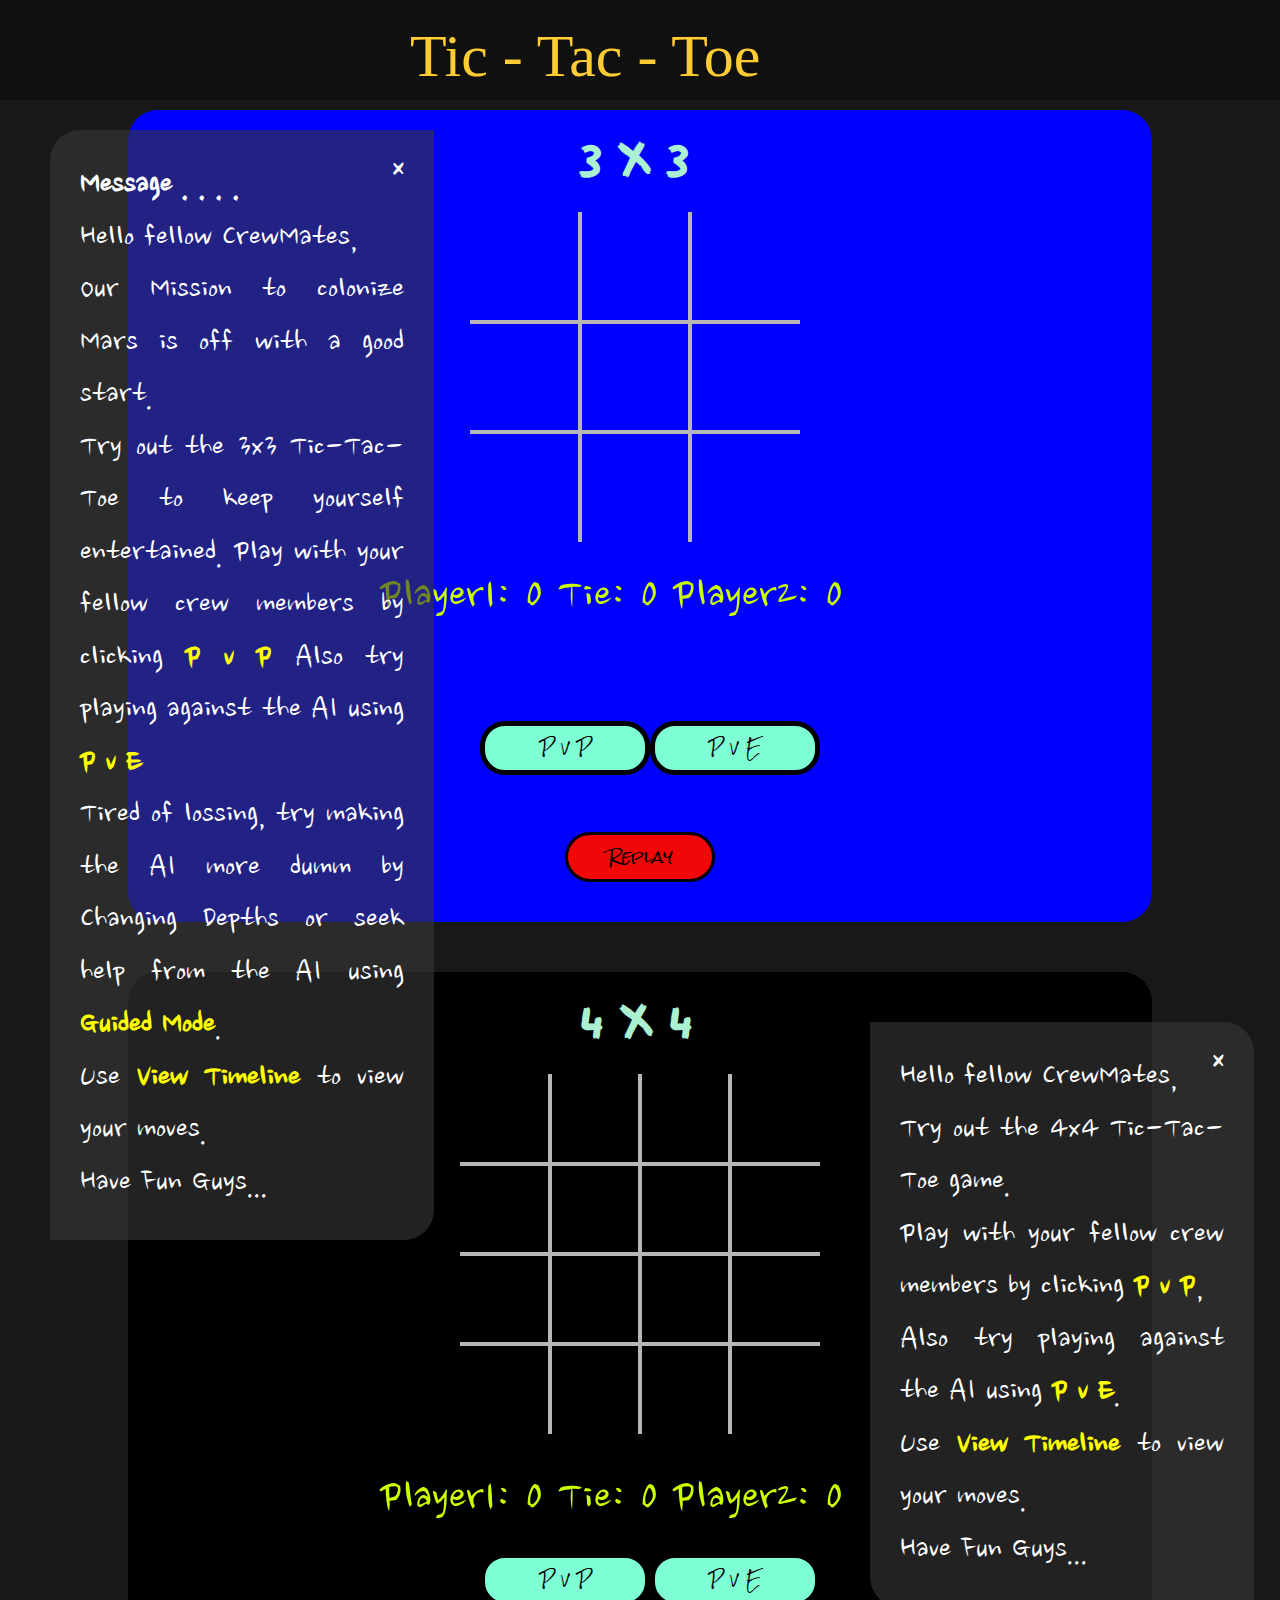
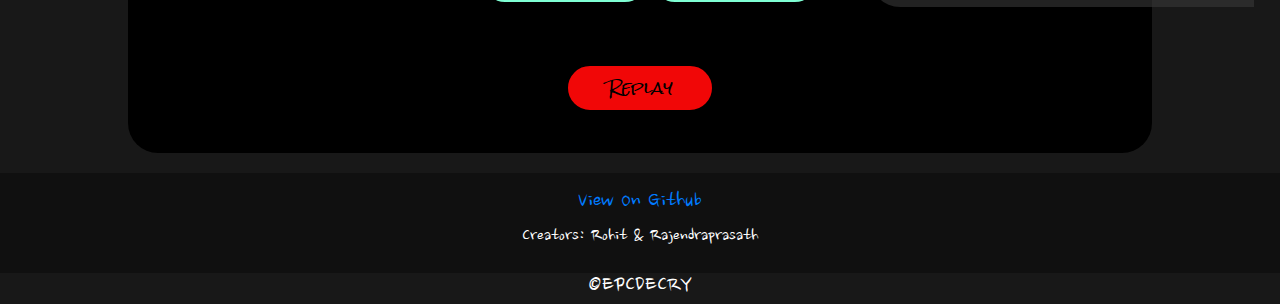
<file: index.html>
<!DOCTYPE html>
<html lang="en-us">
    <head>
        <meta charset="UTF-8"/>
        <title>Tic Tac Toe</title>
        <link rel="stylesheet" href="https://maxcdn.bootstrapcdn.com/bootstrap/4.0.0/css/bootstrap.min.css" integrity="sha384-Gn5384xqQ1aoWXA+058RXPxPg6fy4IWvTNh0E263XmFcJlSAwiGgFAW/dAiS6JXm" crossorigin="anonymous">
        <link rel="stylesheet" href="css/style.css">
        <link rel="icon" href="img/EPC2.png" sizes="32x32" type="image/png">
    </head>

    <body>
            
<!-- heading row.......................................................................-->
    <div class="row">
        <div class="col-12" id="header">
            <h1>Tic - Tac - Toe</h1>
        </div>
    </div>
<!-- Message Box for 3x3 -->
    <div class="Message">
        <span class="closebtn" onclick="this.parentElement.style.display='none';">&times;</span>
        <strong>Message  . . . .</strong><br>Hello fellow CrewMates,<br>Our Mission to colonize Mars is off with a good start.<br>Try out the 3x3 Tic-Tac-Toe to keep yourself entertained. Play with your fellow crew members by clicking <strong id="important">P v P</strong> Also try playing against the AI using <strong id="important">P v E</strong><br>Tired of lossing, try making the AI more dumm by Changing Depths or seek help from the AI using <strong id="important">Guided Mode</strong>.<br>Use <strong id="important">View Timeline</strong> to view your moves.<br>Have Fun Guys...
    </div>
<!-- Board3x3 Box -->
    <div class="board3x3">
<!-- row1....................................................................... -->
        <div class="row ">
            <div class="col-12" id="row1">
                <div id=grid3x3>
                    <h2>3 X 3</h2>
                    <table id="table3">
                        <tr>
                            <td class="cell" id="0"></td>
                            <td class="cell" id="1"></td>
                            <td class="cell" id="2"></td>
                        </tr>
                        <tr>
                            <td class="cell" id="3"></td>
                            <td class="cell" id="4"></td>
                            <td class="cell" id="5"></td>
                        </tr>
                        <tr>
                            <td class="cell" id="6"></td>
                            <td class="cell" id="7"></td>
                            <td class="cell" id="8"></td>
                        </tr>
                    </table>
                </div>
            </div>
        </div>
                
<!-- row7.......................................................................-->
        <div class="row">
            <div class="col-12" id="row7">
               <p id="score3">Player1: 0    Tie: 0  Player2: 0</p>
               <ul id="guidedp1p2">
                   <li onclick="guidedp1()" id=guidedp1>Guided (P1)</li>
                   <li onclick="guidedp2()" id=guidedp2>Guided (P2)</li>
                </ul>
            </div>
        </div>               
<!-- row2.......................................................................-->
        <div class="row">
            <div class="col-12" id="row2">
                    <ul id="buttons3x3">
                    <!-- li for 3x3 buttons-->
                        <li onclick="twoPlayers3x3()" id=pvp3x3>P v P</li>
                        <li onclick="aiPlayer3x3()" id=pve3x3>P v E</li>
                        <li onclick="guided3x3()" id=guided3x3>Guided</li>
                        <li onclick="viewTimeline3x3()" id=timeline3>View Timeline</li>
                    </ul>
            </div>
        </div>
<!-- row9........................................................................-->
        <div class="row">
            <div class="col" id="row9">
                <ul id="depth">
                    <!-- Depth for 3x3 buttons-->
                        <li id="d0">AI lvl :</li>
                        <li id=d1>1</li>
                        <li id=d2>2</li>
                        <li id=d3>3</li>
                        <li id=d4>4</li>
                        <li id=unlimited>Unlimited</li>
                </ul>
            </div>
        </div>
<!-- row3.......................................................................-->
        <div class="row">
            <div class="col" id="row3">
                    <div class="ResetButton"><button onclick="startGame3()" id="reset">Replay</button></div>
            </div>
        </div>
    </div>

<!-- Message Box for 4x4 -->
    <div class="Message2">
        <span class="closebtn" onclick="this.parentElement.style.display='none';">&times;</span>
        Hello fellow CrewMates,<br>Try out the 4x4 Tic-Tac-Toe game.<br>Play with your fellow crew members by clicking <strong id="important">P v P</strong>,<br>Also try playing against the AI using <strong id="important">P v E</strong>.<br>Use <strong id="important">View Timeline</strong> to view your moves.<br>Have Fun Guys...
    </div>


<!-- Board4x4 Box -->
<div class="board4x4">
<!-- row4.......................................................................-->
<!-- Creating table of 4x4 -->
        <div class="row">
            <div class="col-12" id="row4">
                <div id=grid4x4>
                    <h2>4 X 4</h2>
                    <table id="table4">
                        <tr>
                            <td class="block" id="9"></td>
                            <td class="block" id="10"></td>
                            <td class="block" id="11"></td>
                            <td class="block" id="12"></td>
                        </tr>
                        <tr>
                            <td class="block" id="13"></td>
                            <td class="block" id="14"></td>
                            <td class="block" id="15"></td>
                            <td class="block" id="16"></td>
                        </tr>
                        <tr>
                            <td class="block" id="17"></td>
                            <td class="block" id="18"></td>
                            <td class="block" id="19"></td>
                            <td class="block" id="20"></td>
                        </tr>
                        <tr>
                            <td class="block" id="21"></td>
                            <td class="block" id="22"></td>
                            <td class="block" id="23"></td>
                            <td class="block" id="24"></td>
                        </tr>
                    </table>
                </div>
            </div>
        </div>
<!-- row8.......................................................................-->
        <div class="row">
            <div class="col-12" id="row8">
            <p id="score4">Player1: 0    Tie: 0  Player2: 0</p>
            </div>
        </div>   

<!-- row5....................................................................... -->
        <div class="row">
            <div class="col-12" id="row5">
                    <ul id="buttons4x4">
                    <!-- li for 4x4 buttons -->
                        <li onclick="twoPlayers4x4()" id=pvp4x4>P v P</li>
                        <li onclick="aiPlayer4x4()" id=pve4x4>P v E</li>
                        <li onclick="viewTimeline4x4()" id=timeline4>View Timeline</li>
                    </ul>
            </div>
        </div>

        

<!-- row6....................................................................... -->
        <div class="row">
            <div class="col" id="row6">
                    <div class="ResetButton"><button onclick="startGame4()" id="reset">Replay</button></div>
            </div>
        </div>

</div>        

<!-- javascript files.......................................................................-->
        <script src="src/threexthree.js"></script>
        <script src="src/fourxfour.js"></script>
        <script src="src/aiminimax3.js"></script>
        <script src="src/aiminimax4.js"></script>
    
    
</body>

    <footer>
        <a href="https://github.com/EPCDECRY/EPCDECRY.github.io">View On Github</a>
        <p id="creators">Creators: Rohit & Rajendraprasath</p>
        &copy;EPCDECRY
    </footer>
</html>
</file>
<file: css/style.css>
/* Google Fonts */
@import url('https://fonts.googleapis.com/css2?family=Finger+Paint&family=Nanum+Brush+Script&family=Permanent+Marker&family=Rock+Salt&display=swap');


body{
    background: rgb(24,24,24);
}

.board3x3{
    margin-top: 10px;
    margin-left: auto;
    margin-right: auto;
    border-radius: 30px;
    width:80%;
    background: blue;
}

.board4x4{
    margin-top: 50px;
    margin-left: auto;
    margin-right: auto;
    border-radius: 30px;
    width:80%;
    background: black;
}


h2{
    color: #AAF0D1;
    font-weight: bold;
    font-family: 'Finger Paint', cursive;
    font-size: 45px;
    width:120px;
    margin-top: 20px;
    margin-left: auto;
    margin-right: auto;
   
}

p{
    font-family: 'Nanum Brush Script', cursive;
    font-size: 50px;
    width:520px;
    margin-left: auto;
    margin-right: auto;
}

/* Rows ...........................................................*/

#header{
    background: rgb(16,16,16);
    color: #FFCC33;
    height: 100px;
}

#header > h1{
    width:460px;
    font-size: 60px;
    font-family: 'Permanent Marker', cursive;
    padding-top: 20px;
    margin-left: auto;
    margin-right: auto;
}

#row1,#row4,#img1{
    height: 400px;
}


#row2{
    height:100px;
}

#row3,#row5,#row6{
    height: 100px;
  }

#row7{
    margin-top: 50px;
    color: #CCFF00;
}

#row8{
    margin-top: 90px;
    color: #CCFF00;
}

/* 3x3 ..............................................................*/
.cell{
    font-family: 'Finger Paint', cursive;
    color: #50BFE6;
    border: 4px solid rgb(182, 182, 182);
    border-radius: 10px;
    height: 110px;
    width: 110px;
    text-align: center;
    vertical-align: middle;
    font-size: 65px;
    cursor: pointer;
}

#grid3x3{
    width:400px;
    height:400px;
    margin-left: auto;
    margin-right: auto;
}


#table3{
    margin-top: 20px;
    margin-left: 30px;
    margin-right: -30px;
}

/* 4x4 .............................................................*/
.block{
    font-family: 'Finger Paint', cursive;
    color: #FF9933;
    border: 4px solid rgb(182, 182, 182);
    border-radius: 10px;
    height: 90px;
    width: 90px;
    text-align: center;
    vertical-align: middle;
    font-size: 50px;
    cursor: pointer;
}

#grid4x4{
    width:400px;
    height:400px;
    margin-left: auto;
    margin-right: auto;
}

#table4{
    margin-top: 20px;
    margin-left: 20px;
    margin-right: -20px;
}

table{
    border-collapse: collapse;
    position: absolute;
}

.cell:hover{
    cursor: pointer;
    background-color: #312626a2;
}

.block:hover{
    cursor: pointer;
    background-color: #312626a2;
}

table tr:first-child td{
    border-top: 0;
}
table tr:last-child td{
    border-bottom: 0;
}

table tr td:first-child{
    border-left: 0;
}

table tr td:last-child{
    border-right: 0;
}


/* Buttons .........................................................*/

#timeline3{
    display: none;
}

#guided3x3{
    display: none;
    background-color: red;
}

#guidedp1{
    display: none;
}

#guidedp2{
    display: none;
}

#timeline4{
    display: none;
}

.ResetButton{
    margin-left: auto;
    margin-right: auto;
    width:150px;
    height: 48px;
}

#reset{
    margin-top: 10px;
    font-family: 'Rock Salt', cursive;
    position: absolute;
    text-align: center;
    background-color: #f10707;
    width: 150px;
    border-radius: 25px;
    border: 3px solid black;
    padding: 10px;
    outline:none;
    cursor: pointer;
}

#guidedp1p2 li{
    color:black;
    font-family: 'Rock Salt', cursive;
    float: left;
    list-style: none;
    text-align: center;
    background-color: aquamarine;
    width: 200px;
    border-radius: 25px;
    border:5px solid black;
    padding: 10px;
    cursor: pointer;
}

#guidedp1p2{
    width:450px;
    height: 54px;
    margin-left: auto;
    margin-right: auto;
}

#buttons3x3 li{
    color:black;
    font-family: 'Rock Salt', cursive;
    float: left;
    list-style: none;
    text-align: center;
    background-color: aquamarine;
    width: 170px;
    border-radius: 25px;
    border:5px solid black;
    padding: 10px;
    cursor: pointer;
}

#buttons3x3{
    width:400px;
    height: 100px;
    margin-left: auto;
    margin-right: auto;
}

#buttons4x4 li{
    color:black;
    font-family: 'Rock Salt', cursive;
    float: left;
    list-style: none;
    text-align: center;
    background-color: aquamarine;
    width: 170px;
    border-radius: 25px;
    border:5px solid black;
    padding: 10px;
    cursor: pointer;
}

#buttons4x4{
    width:400px;
    height: 54px;
    margin-left: auto;
    margin-right: auto;
}

/* DepthButtons ..................................................*/

#depth{
    margin-top: 40px;
    width:800px;
    margin-left: auto;
    margin-right: auto;
    display:none;
}

#d1,#d2,#d3,#d4,#unlimited{
    font-family: 'Rock Salt', cursive;
    float: left;
    list-style: none;
    text-align: center;
    background-color: aquamarine;
    width: 102px;
    padding: 10px;
    cursor: pointer;
}

#d0{
    float: left;
    list-style: none;
    text-align: center;
    padding-right: 30px;
    background-color: black;
    color:yellow;
    font-size: 25px;
    font-family: 'Finger Paint', cursive;
}

#d1,#d2,#d3,#d4{
    border-right: 8px solid black;
}

#d1{
    border-top-left-radius: 10px;
    border-bottom-left-radius: 10px;
}

#unlimited{
    background: #FF0000;
    border-top-right-radius: 10px;
    border-bottom-right-radius: 10px;
}


/* footer .....................................................*/
footer{
    text-align: center;
    font-family: 'Nanum Brush Script', cursive;
    font-size: 25px;
    color: white;
    margin-top: 20px;
    padding-top: 10px;
    height: 100px;
    background: rgb(16,16,16);
}

footer >p{
    font-size: 20px;
}


/* Message boxes............................................. */
.Message {
    width:30%;
    margin-top: 30px;
    margin-left: 50px;
    margin-right: 50px;
    padding: 30px;
    font-family: 'Nanum Brush Script', cursive;
    font-size: 35px;
    text-align: justify;
    background-color: rgba(56, 55, 55, 0.61);
    color: white;
    position: absolute;
    z-index: 10;
    border-top-left-radius: 30px;
    border-bottom-right-radius: 30px;
    transition: 1s;
  }

.Message2 {
    width:30%;
    margin-top: 100px;
    margin-left: 68%;
    padding: 30px;
    font-family: 'Nanum Brush Script', cursive;
    font-size: 35px;
    text-align: justify;
    background-color: rgba(56, 55, 55, 0.61);
    color: white;
    position: absolute;
    z-index: 10;
    border-top-right-radius: 30px;
    border-bottom-left-radius: 30px;
    transition: 1s;
}
  
  .closebtn {
    margin-left: 15px;
    color: white;
    font-weight: bold;
    float: right;
    font-size: 30px;
    line-height: 20px;
    cursor: pointer;
    transition: 0.5s;
  }
  
  .closebtn:hover {
    color: red;
  }

  #important{
      color: yellow;
  }
</file>
